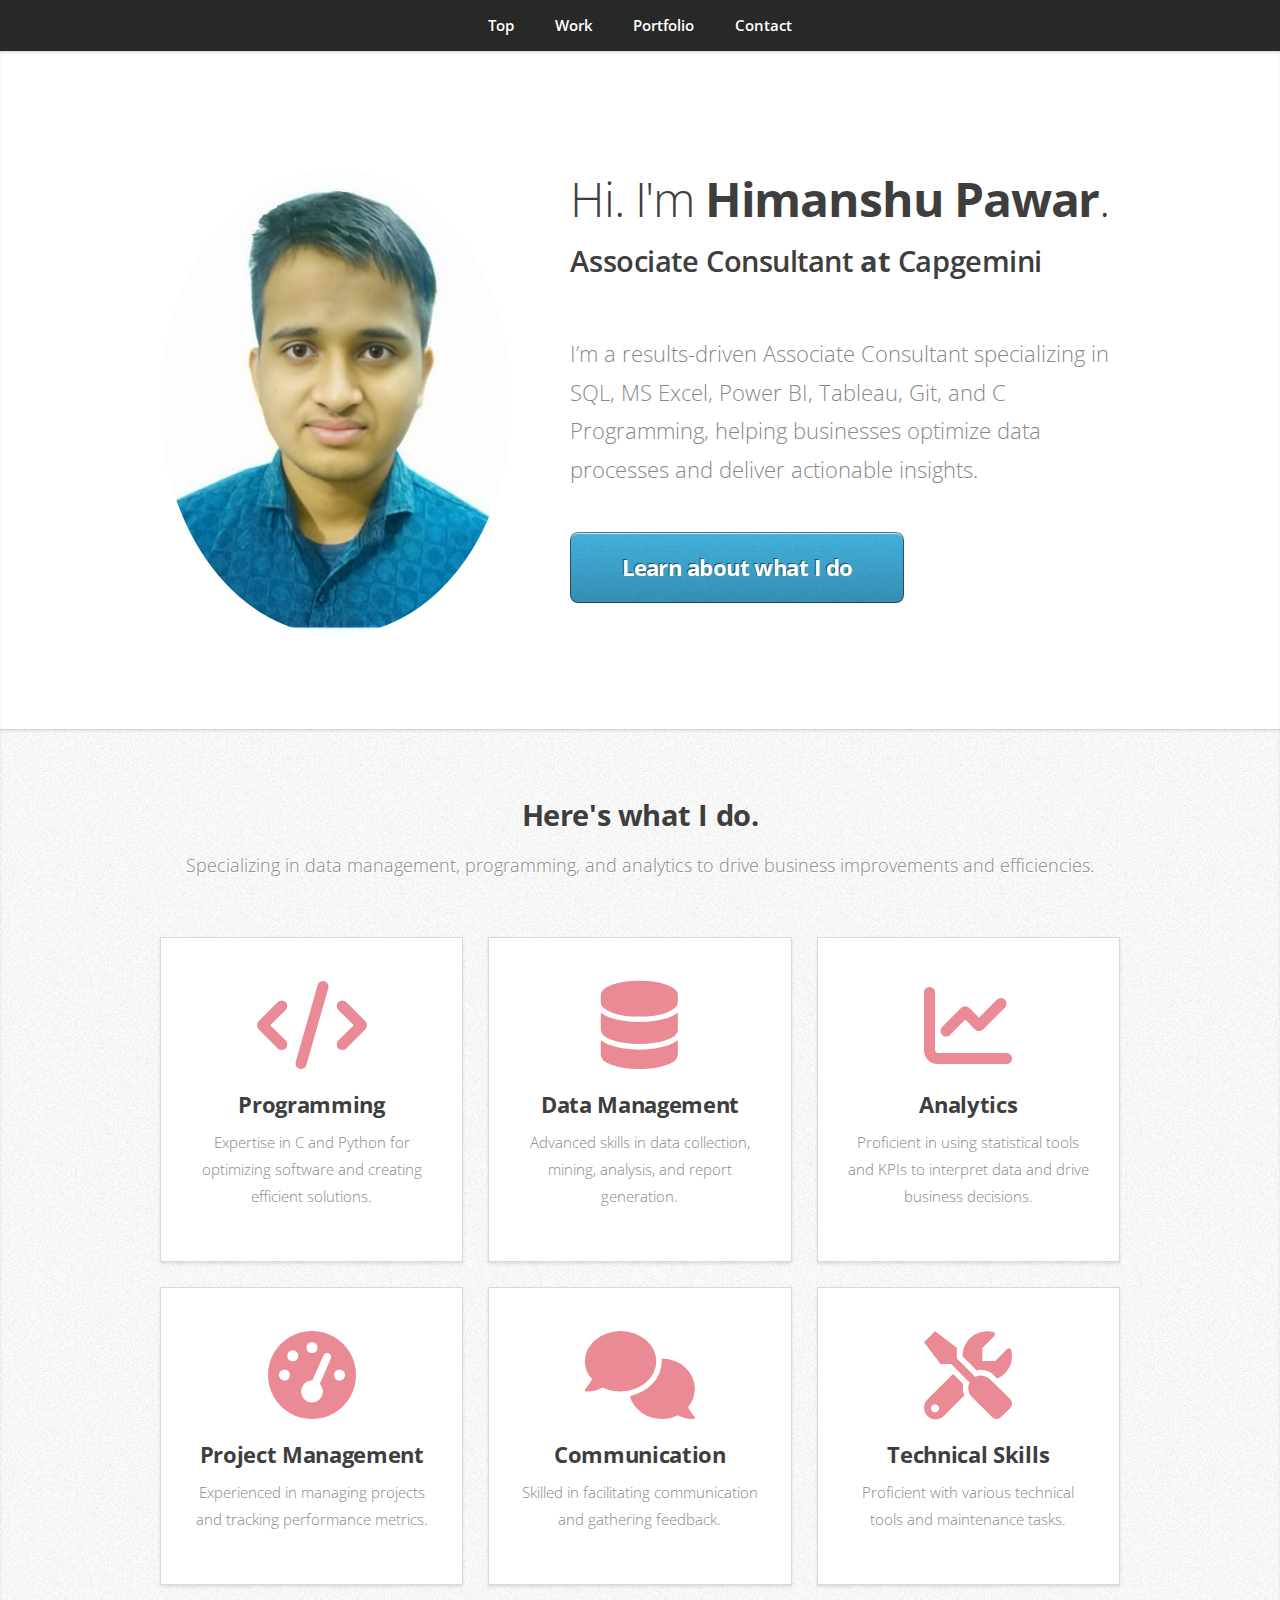
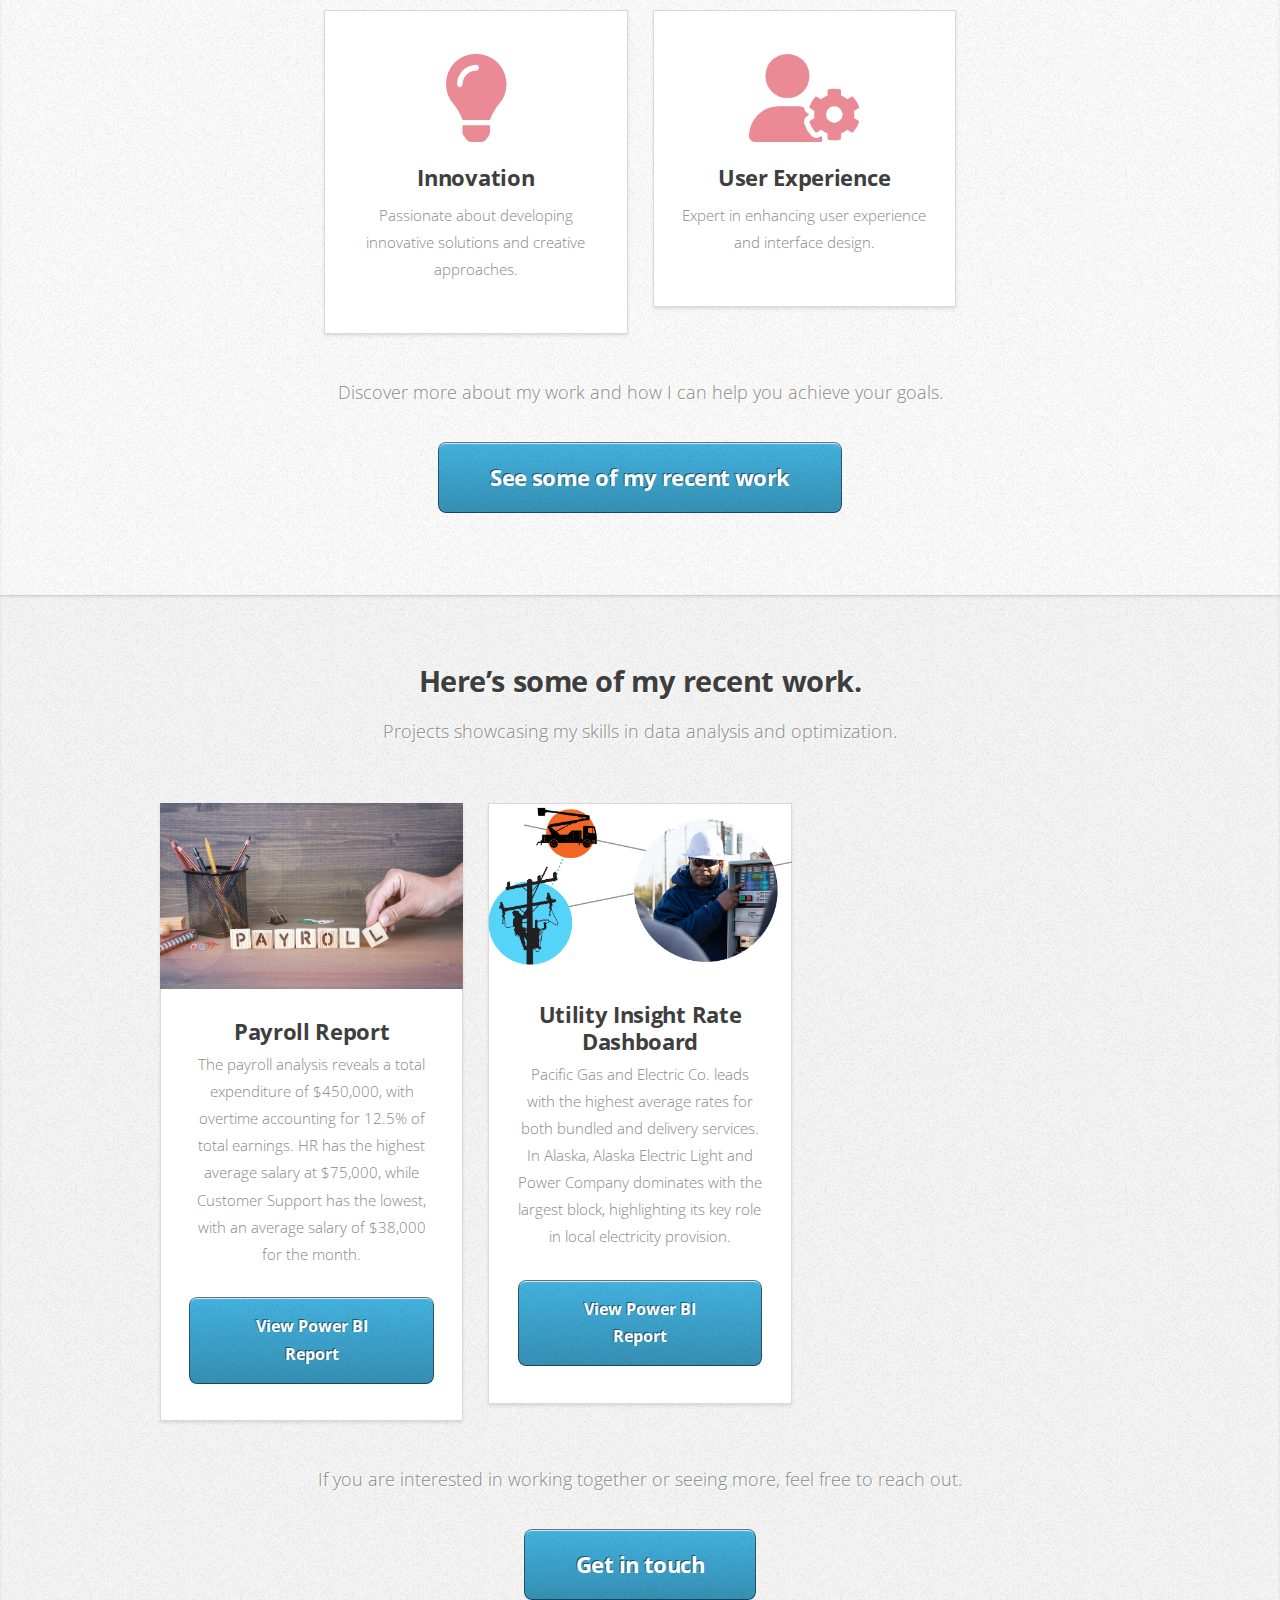
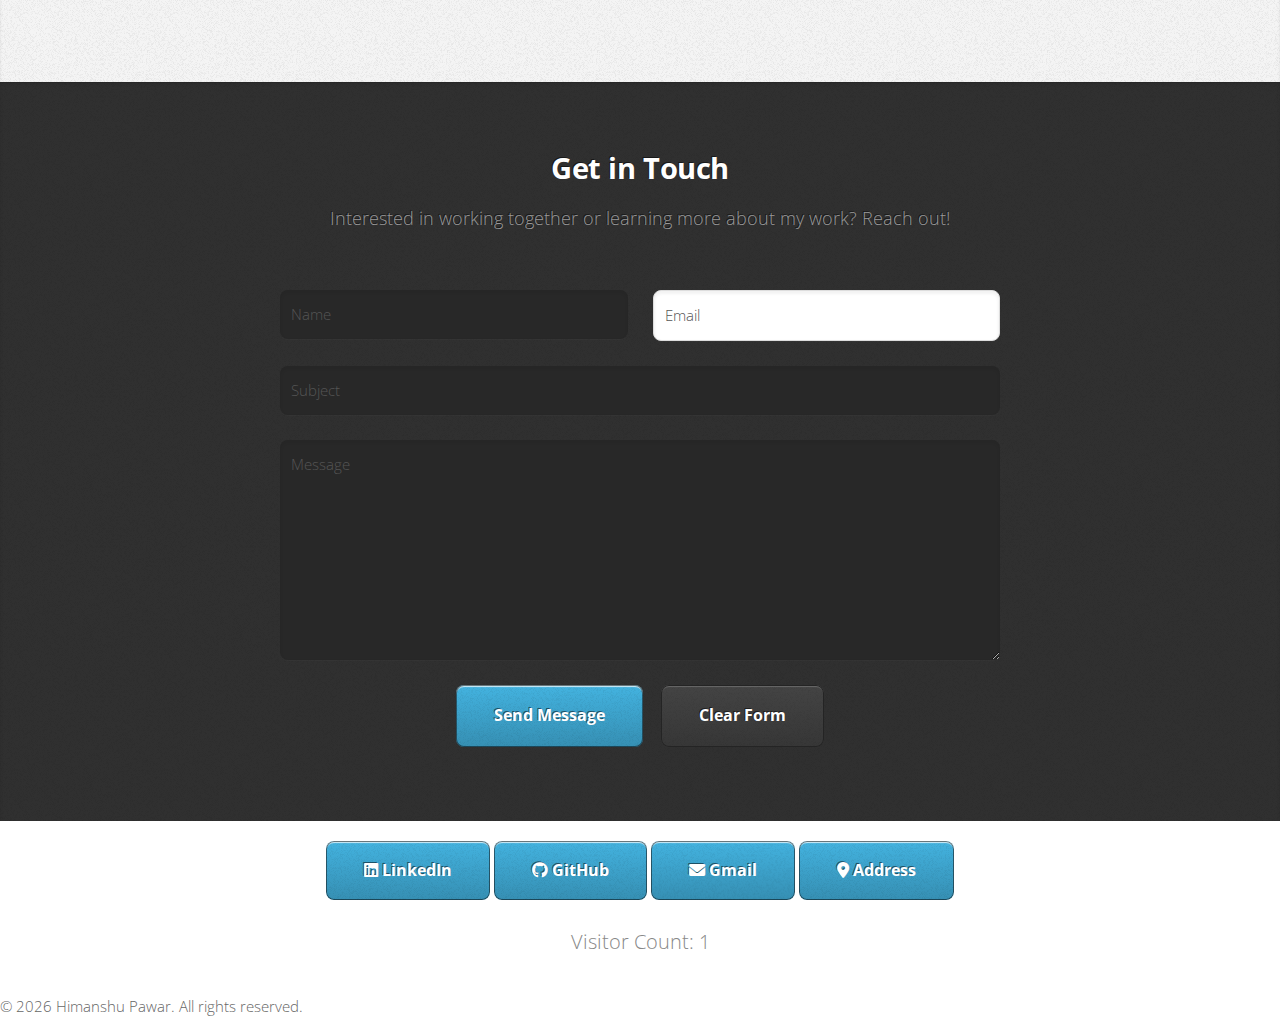
<file: index.html>
<!DOCTYPE HTML>
<html lang="en">
<head>
    <meta charset="utf-8" />
    <meta name="viewport" content="width=device-width, initial-scale=1.0">
    <meta name="description" content="Himanshu Pawar is an Associate Consultant at Capgemini specializing in SQL, MS Excel, Power BI, Tableau, Git, and C Programming. Helping businesses optimize data processes and insights." />
    <meta name="keywords" content="Himanshu Pawar, Associate Consultant, SQL, MS Excel, Power BI, Tableau, Git, C Programming, Data Analysis, Business Intelligence, Data Consultant" />
    <meta name="author" content="Himanshu Pawar" />
    <meta name="robots" content="index, follow" />
    <meta property="og:title" content="Himanshu Pawar - Associate Consultant" />
    <meta property="og:description" content="Results-driven Associate Consultant specializing in SQL, Power BI, Tableau, and business intelligence. Helping businesses make data-driven decisions." />
    <meta property="og:image" content="images/profile-pic.jpg" />
    <meta property="og:url" content="https://www.himanshupawar.com" />
    <meta property="og:type" content="website" />
    <meta property="twitter:card" content="summary_large_image" />
    <meta property="twitter:title" content="Himanshu Pawar - Associate Consultant" />
    <meta property="twitter:description" content="Results-driven Associate Consultant specializing in SQL, Power BI, Tableau, and business intelligence. Helping businesses make data-driven decisions." />
    <meta property="twitter:image" content="images/profile-pic.jpg" />

    <title>Himanshu Pawar - Associate Consultant | SQL, Power BI, Tableau</title>

    <link rel="stylesheet" href="assets/css/main.css" />
    <link rel="stylesheet" href="https://cdnjs.cloudflare.com/ajax/libs/font-awesome/6.0.0-beta3/css/all.min.css" />
    <link rel="canonical" href="https://www.himanshupawar.com" />
    <link rel="icon" href="favicon.ico" type="image/x-icon" />
    <link rel="stylesheet" href="https://fonts.googleapis.com/css2?family=Roboto:wght@400;700&display=swap" />
    <script src="https://cdnjs.cloudflare.com/ajax/libs/jquery/3.6.0/jquery.min.js"></script>
</head>

<body class="is-preload">
    <!-- Navigation -->
    <nav id="nav" role="navigation" aria-label="Main Navigation">
        <ul class="container">
            <li><a href="#top">Top</a></li>
            <li><a href="#work">Work</a></li>
            <li><a href="#portfolio">Portfolio</a></li>
            <li><a href="#contact">Contact</a></li>
        </ul>
    </nav>

    <!-- Home Section -->
    <article id="top" class="wrapper style1">
        <div class="container">
            <div class="row">
                <div class="col-4 col-5-large col-12-medium">
                    <span class="image fit"><img src="images/profile-pic.jpg" alt="Himanshu Pawar, Associate Consultant" loading="lazy" /></span>
                </div>
                
                <div class="col-8 col-7-large col-12-medium">
                    <header>
                        <h1>Hi. I'm <strong>Himanshu Pawar</strong>.</h1>
                        <h2><strong>Associate Consultant</strong> at <strong>Capgemini</strong></h2>
                    </header>
                    <p>I’m a results-driven Associate Consultant specializing in SQL, MS Excel, Power BI, Tableau, Git, and C Programming, helping businesses optimize data processes and deliver actionable insights.</p>
                    <a href="#work" class="button large scrolly">Learn about what I do</a>
                </div>
            </div>
        </div>
    </article>

    <!-- Work Section -->
    <article id="work" class="wrapper style2">
        <div class="container">
            <header>
                <h2>Here's what I do.</h2>
                <p>Specializing in data management, programming, and analytics to drive business improvements and efficiencies.</p>
            </header>
            <div class="row aln-center">
                <div class="col-4 col-6-medium col-12-small">
                    <section class="box style1">
                        <span class="icon solid featured fa-code"></span>
                        <h3>Programming</h3>
                        <p>Expertise in C and Python for optimizing software and creating efficient solutions.</p>
                    </section>
                </div>
                <div class="col-4 col-6-medium col-12-small">
                    <section class="box style1">
                        <span class="icon solid featured fa-database"></span>
                        <h3>Data Management</h3>
                        <p>Advanced skills in data collection, mining, analysis, and report generation.</p>
                    </section>
                </div>
                <div class="col-4 col-6-medium col-12-small">
                    <section class="box style1">
                        <span class="icon solid featured fa-chart-line"></span>
                        <h3>Analytics</h3>
                        <p>Proficient in using statistical tools and KPIs to interpret data and drive business decisions.</p>
                    </section>
                </div>
                <div class="col-4 col-6-medium col-12-small">
                    <section class="box style1">
                        <span class="icon solid featured fa-tachometer-alt"></span>
                        <h3>Project Management</h3>
                        <p>Experienced in managing projects and tracking performance metrics.</p>
                    </section>
                </div>
                <div class="col-4 col-6-medium col-12-small">
                    <section class="box style1">
                        <span class="icon solid featured fa-comments"></span>
                        <h3>Communication</h3>
                        <p>Skilled in facilitating communication and gathering feedback.</p>
                    </section>
                </div>
                <div class="col-4 col-6-medium col-12-small">
                    <section class="box style1">
                        <span class="icon solid featured fa-tools"></span>
                        <h3>Technical Skills</h3>
                        <p>Proficient with various technical tools and maintenance tasks.</p>
                    </section>
                </div>
                <div class="col-4 col-6-medium col-12-small">
                    <section class="box style1">
                        <span class="icon solid featured fa-lightbulb"></span>
                        <h3>Innovation</h3>
                        <p>Passionate about developing innovative solutions and creative approaches.</p>
                    </section>
                </div>
                <div class="col-4 col-6-medium col-12-small">
                    <section class="box style1">
                        <span class="icon solid featured fa-user-cog"></span>
                        <h3>User Experience</h3>
                        <p>Expert in enhancing user experience and interface design.</p>
                    </section>
                </div>
            </div>
            <footer>
                <p>Discover more about my work and how I can help you achieve your goals.</p>
                <a href="#portfolio" class="button large scrolly">See some of my recent work</a>
            </footer>
        </div>
    </article>

    <!-- Portfolio Section -->
    <article id="portfolio" class="wrapper style3">
        <div class="container">
            <header>
                <h2>Here’s some of my recent work.</h2>
                <p>Projects showcasing my skills in data analysis and optimization.</p>
            </header>
            <div class="row">
                <!-- <div class="col-4 col-6-medium col-12-small">
                    <article class="box style2">
                        <a class="image featured"><img src="images/sales-analysis.jpg" alt="Sales Analysis Report" /></a>
                        <h3><a>Sales Analysis Report</a></h3>
                        <p>
                            Analyzed sales trends revealing key insights: Fridays and July are peak sales times, with increases of 
                            34.83% and 17.56% respectively. The Classic category contributes 26.91% to sales, while large-size pizzas
                            account for 45.89% of revenue. Thai Chicken Pizza leads in revenue with $43,434.25, significantly 
                            outperforming Brie Carre Pizza.
                        </p> -->
                        <!-- Link to Power BI report -->
                        <!-- <a href="https://app.powerbi.com/reports/YOUR_REPORT_ID_HERE" target="_blank" class="button">View Power BI Report</a> -->
                    <!-- </article>
                </div> -->
                <div class="col-4 col-6-medium col-12-small">
                    <article class="box style2">
                        <a class="image featured"><img src="images/payroll-report.jpg" alt="Payroll Report" /></a>
                        <h3><a>Payroll Report</a></h3>
                        <p>
                            The payroll analysis reveals a total expenditure of $450,000, with overtime accounting for 12.5% of total 
                            earnings. HR has the highest average salary at $75,000, while Customer Support has the lowest, with an 
                            average salary of $38,000 for the month.
                        </p>
                        <!-- Link to Power BI report -->
                        <a href="https://1drv.ms/u/c/15a8938507daad3d/ETBWFaky6vZJqJA5kQRCZLQBC5fPzt5qxb12hTXDHPqffw?e=f5i4zN" target="_blank" class="button">View Power BI Report</a>
                    </article>
                </div>
                <div class="col-4 col-6-medium col-12-small">
                    <article class="box style2">
                        <a class="image featured"><img src="images/utility-insight-dashboard.png" alt="Utility Insight Rate Dashboard" /></a>
                        <h3><a>Utility Insight Rate Dashboard</a></h3>
                        <p>
                            Pacific Gas and Electric Co. leads with the highest average rates for both bundled and delivery services.
                            In Alaska, Alaska Electric Light and Power Company dominates with the largest block, highlighting its key
                            role in local electricity provision.
                        </p>                        
                        <!-- Link to Power BI report -->
                        <a href="https://1drv.ms/u/c/15a8938507daad3d/EZtD8pJcVf1BjEZODwmjsfgBEB8Urlxu9xxGsHaou9fKAQ?e=tTxX8I" target="_blank" class="button">View Power BI Report</a>
                    </article>
                </div>                                                 
                <!-- Add more portfolio items as needed -->
            </div>
            <footer>
                <p>If you are interested in working together or seeing more, feel free to reach out.</p>
                <a href="#contact" class="button large scrolly">Get in touch</a>
            </footer>
        </div>
    </article>

    <!-- Contact Section -->
    <article id="contact" class="wrapper style4">
        <div class="container medium">
            <header>
                <h2>Get in Touch</h2>
                <p>Interested in working together or learning more about my work? Reach out!</p>
            </header>
            <div class="row">
                <div class="col-12">
                    <form method="post" action="mailto:himanshupawar322@gmail.com" enctype="text/plain">
                        <div class="row">
                            <div class="col-6 col-12-small">
                                <input type="text" name="name" id="name" placeholder="Name" required />
                            </div>
                            <div class="col-6 col-12-small">
                                <input type="email" name="email" id="email" placeholder="Email" required />
                            </div>
                            <div class="col-12">
                                <input type="text" name="subject" id="subject" placeholder="Subject" required />
                            </div>
                            <div class="col-12">
                                <textarea name="message" id="message" placeholder="Message" required></textarea>
                            </div>
                            <div class="col-12">
                                <ul class="actions">
                                    <li><input type="submit" value="Send Message" /></li>
                                    <li><input type="reset" value="Clear Form" class="alt" /></li>
                                </ul>
                            </div>
                        </div>
                    </form>
                </div>
            </div>
        </div>
    </article>
     <!-- Social Media Links -->
     <div class="social-links" style="margin-top: 20px; text-align: center;">
        <a href="https://www.linkedin.com/in/the-himanshu-pawar/" target="_blank" class="button social-button linkedin">
            <i class="fab fa-linkedin"></i> LinkedIn
        </a>
        <a href="https://github.com/himanshu715" target="_blank" class="button social-button github">
            <i class="fab fa-github"></i> GitHub
        </a>
        <a href="mailto:himanshupawar322@gmail.com" class="button social-button gmail">
            <i class="fas fa-envelope"></i> Gmail
        </a>
        <a href="https://www.google.co.in/maps/place/Vijeta+Complex/@21.2245061,81.6557967,927m/data=!3m2!1e3!4b1!4m6!3m5!1s0x3a28ddf50a9ce5c1:0x9e1168891a586c68!8m2!3d21.2245061!4d81.6583716!16s%2Fg%2F11k290tn1z?entry=ttu&g_ep=EgoyMDI0MTIxMS4wIKXMDSoASAFQAw%3D%3D" target="_blank" class="button social-button address">
            <i class="fas fa-map-marker-alt"></i> Address
        </a>
    </div>
    <!-- Visitor Count (Frontend) -->
    <div id="visitorCount" style="text-align: center; font-size: 20px; margin-top: 20px;">
        <p>Visitor Count: <span id="visitorNumber">0</span></p>
    </div>

    <!-- Footer -->
    <footer>
        <ul id="copyright">
            <li>&copy; <script>document.write(new Date().getFullYear());</script> Himanshu Pawar. All rights reserved.</li>
        </ul>
    </footer>

    <!-- Visitor Count JS -->
    <script>
        // Visitor counting with localStorage
        if (localStorage.getItem('visitCount')) {
            let count = parseInt(localStorage.getItem('visitCount'));
            count++;
            localStorage.setItem('visitCount', count);
            document.getElementById('visitorNumber').textContent = count;
        } else {
            localStorage.setItem('visitCount', 1);
            document.getElementById('visitorNumber').textContent = 1;
        }
    </script>

    <!-- Scripts -->
    <script src="assets/js/jquery.min.js"></script>
    <script src="assets/js/jquery.scrolly.min.js"></script>
    <script src="assets/js/browser.min.js"></script>
    <script src="assets/js/breakpoints.min.js"></script>
    <script src="assets/js/util.js"></script>
    <script src="assets/js/main.js"></script>
</body>
</html>
</file>
<file: assets/css/main.css>
@import url("https://fonts.googleapis.com/css?family=Open+Sans:300,300italic,600,600italic,700");
@import url("fontawesome-all.min.css");

/*
	Miniport by HTML5 UP
	html5up.net | @ajlkn
	Free for personal and commercial use under the CCA 3.0 license (html5up.net/license)
*/

html, body, div, span, applet, object,
iframe, h1, h2, h3, h4, h5, h6, p, blockquote,
pre, a, abbr, acronym, address, big, cite,
code, del, dfn, em, img, ins, kbd, q, s, samp,
small, strike, strong, sub, sup, tt, var, b,
u, i, center, dl, dt, dd, ol, ul, li, fieldset,
form, label, legend, table, caption, tbody,
tfoot, thead, tr, th, td, article, aside,
canvas, details, embed, figure, figcaption,
footer, header, hgroup, menu, nav, output, ruby,
section, summary, time, mark, audio, video {
	margin: 0;
	padding: 0;
	border: 0;
	font-size: 100%;
	font: inherit;
	vertical-align: baseline;}

article, aside, details, figcaption, figure,
footer, header, hgroup, menu, nav, section {
	display: block;}

body {
	line-height: 1;
}

ol, ul {
	list-style: none;
}

blockquote, q {
	quotes: none;
}

	blockquote:before, blockquote:after, q:before, q:after {
		content: '';
		content: none;
	}

table {
	border-collapse: collapse;
	border-spacing: 0;
}

body {
	-webkit-text-size-adjust: none;
}

mark {
	background-color: transparent;
	color: inherit;
}

input::-moz-focus-inner {
	border: 0;
	padding: 0;
}

input, select, textarea {
	-moz-appearance: none;
	-webkit-appearance: none;
	-ms-appearance: none;
	appearance: none;
}

/* Basic */

	html {
		box-sizing: border-box;
	}

	*, *:before, *:after {
		box-sizing: inherit;
	}

	body {
		padding-top: 3.5em;
	}

		body.is-preload *, body.is-preload *:before, body.is-preload *:after {
			-moz-animation: none !important;
			-webkit-animation: none !important;
			-ms-animation: none !important;
			animation: none !important;
			-moz-transition: none !important;
			-webkit-transition: none !important;
			-ms-transition: none !important;
			transition: none !important;
		}

	body, input, textarea, select {
		font-family: 'Open Sans', sans-serif;
		line-height: 1.85em;
		color: #888;
		font-weight: 300;
		font-size: 13pt;
	}

	a {
		-moz-transition: color .2s ease-in-out;
		-webkit-transition: color .2s ease-in-out;
		-ms-transition: color .2s ease-in-out;
		transition: color .2s ease-in-out;
		color: #43B3E0;
		text-decoration: underline;
	}

		a:hover {
			color: #43bff0 !important;
		}

		a img {
			border: 0;
		}

	b, strong {
		font-weight: 600;
		color: #3e3e3e;
	}

	i, em {
		font-style: italic;
	}

	sub {
		position: relative;
		top: 0.5em;
		font-size: 0.8em;
	}

	sup {
		position: relative;
		top: -0.5em;
		font-size: 0.8em;
	}

	blockquote {
		border-left: solid 0.75em #eee;
		padding: 1em 0 1em 1.5em;
		font-style: italic;
	}

	h1, h2, h3, h4, h5, h6 {
		color: #3e3e3e;
		margin: 0 0 0.75em 0;
	}

	h1 a, h2 a, h3 a, h4 a, h5 a, h6 a {
		text-decoration: none;
		color: inherit;
	}

	h2, h3, h4, h5, h6 {
		font-weight: 700;
	}

	h1 {
		font-size: 3.25em;
		letter-spacing: -0.025em;
		font-weight: 300;
	}

		h1 strong {
			font-weight: 700;
		}

	h2 {
		font-size: 2em;
		letter-spacing: -0.015em;
	}

	h3 {
		font-size: 1.5em;
		letter-spacing: -0.015em;
	}

	em, i {
		font-style: italic;
	}

	br.clear {
		clear: both;
	}

	hr {
		border: 0;
		border-top: solid 1px #444;
		border-top-color: rgba(0, 0, 0, 0.35);
		box-shadow: 0px 1px 0px 0px rgba(255, 255, 255, 0.1);
		height: 1px;
		margin: 3em 0;
	}

	p, ul, ol, dl, table {
		margin-bottom: 2em;
	}

	header {
		margin: 0 0 3em 0;
	}

		header > p {
			font-size: 1.25em;
			margin: 0;
		}

	footer {
		margin: 3em 0 0 0;
	}

		footer > p {
			font-size: 1.25em;
		}

/* Container */

	.container {
		margin: 0 auto;
		max-width: calc(100% - 50px);
		width: 1200px;
	}

		.container.medium {
			width: 900px;
		}

		@media screen and (max-width: 1680px) {

			.container {
				width: 1200px;
			}

				.container.medium {
					width: 900px;
				}

		}

		@media screen and (max-width: 1280px) {

			.container {
				width: 960px;
			}

				.container.medium {
					width: 720px;
				}

		}

		@media screen and (max-width: 980px) {

			.container {
				width: 100%;
			}

				.container.medium {
					width: 75%;
				}

		}

		@media screen and (max-width: 736px) {

			.container {
				width: 100%;
				max-width: calc(100% - 30px);
			}

				.container.medium {
					width: 100%;
				}

		}

/* Row */

	.row {
		display: flex;
		flex-wrap: wrap;
		box-sizing: border-box;
		align-items: stretch;
	}

		.row > * {
			box-sizing: border-box;
		}

		.row.gtr-uniform > * > :last-child {
			margin-bottom: 0;
		}

		.row.aln-left {
			justify-content: flex-start;
		}

		.row.aln-center {
			justify-content: center;
		}

		.row.aln-right {
			justify-content: flex-end;
		}

		.row.aln-top {
			align-items: flex-start;
		}

		.row.aln-middle {
			align-items: center;
		}

		.row.aln-bottom {
			align-items: flex-end;
		}

		.row > .imp {
			order: -1;
		}

		.row > .col-1 {
			width: 8.33333%;
		}

		.row > .off-1 {
			margin-left: 8.33333%;
		}

		.row > .col-2 {
			width: 16.66667%;
		}

		.row > .off-2 {
			margin-left: 16.66667%;
		}

		.row > .col-3 {
			width: 25%;
		}

		.row > .off-3 {
			margin-left: 25%;
		}

		.row > .col-4 {
			width: 33.33333%;
		}

		.row > .off-4 {
			margin-left: 33.33333%;
		}

		.row > .col-5 {
			width: 41.66667%;
		}

		.row > .off-5 {
			margin-left: 41.66667%;
		}

		.row > .col-6 {
			width: 50%;
		}

		.row > .off-6 {
			margin-left: 50%;
		}

		.row > .col-7 {
			width: 58.33333%;
		}

		.row > .off-7 {
			margin-left: 58.33333%;
		}

		.row > .col-8 {
			width: 66.66667%;
		}

		.row > .off-8 {
			margin-left: 66.66667%;
		}

		.row > .col-9 {
			width: 75%;
		}

		.row > .off-9 {
			margin-left: 75%;
		}

		.row > .col-10 {
			width: 83.33333%;
		}

		.row > .off-10 {
			margin-left: 83.33333%;
		}

		.row > .col-11 {
			width: 91.66667%;
		}

		.row > .off-11 {
			margin-left: 91.66667%;
		}

		.row > .col-12 {
			width: 100%;
		}

		.row > .off-12 {
			margin-left: 100%;
		}

		.row.gtr-0 {
			margin-top: 0px;
			margin-left: 0px;
		}

			.row.gtr-0 > * {
				padding: 0px 0 0 0px;
			}

			.row.gtr-0.gtr-uniform {
				margin-top: 0px;
			}

				.row.gtr-0.gtr-uniform > * {
					padding-top: 0px;
				}

		.row.gtr-25 {
			margin-top: -6.25px;
			margin-left: -6.25px;
		}

			.row.gtr-25 > * {
				padding: 6.25px 0 0 6.25px;
			}

			.row.gtr-25.gtr-uniform {
				margin-top: -6.25px;
			}

				.row.gtr-25.gtr-uniform > * {
					padding-top: 6.25px;
				}

		.row.gtr-50 {
			margin-top: -12.5px;
			margin-left: -12.5px;
		}

			.row.gtr-50 > * {
				padding: 12.5px 0 0 12.5px;
			}

			.row.gtr-50.gtr-uniform {
				margin-top: -12.5px;
			}

				.row.gtr-50.gtr-uniform > * {
					padding-top: 12.5px;
				}

		.row {
			margin-top: -25px;
			margin-left: -25px;
		}

			.row > * {
				padding: 25px 0 0 25px;
			}

			.row.gtr-uniform {
				margin-top: -25px;
			}

				.row.gtr-uniform > * {
					padding-top: 25px;
				}

		.row.gtr-150 {
			margin-top: -37.5px;
			margin-left: -37.5px;
		}

			.row.gtr-150 > * {
				padding: 37.5px 0 0 37.5px;
			}

			.row.gtr-150.gtr-uniform {
				margin-top: -37.5px;
			}

				.row.gtr-150.gtr-uniform > * {
					padding-top: 37.5px;
				}

		.row.gtr-200 {
			margin-top: -50px;
			margin-left: -50px;
		}

			.row.gtr-200 > * {
				padding: 50px 0 0 50px;
			}

			.row.gtr-200.gtr-uniform {
				margin-top: -50px;
			}

				.row.gtr-200.gtr-uniform > * {
					padding-top: 50px;
				}

		@media screen and (max-width: 1680px) {

			.row {
				display: flex;
				flex-wrap: wrap;
				box-sizing: border-box;
				align-items: stretch;
			}

				.row > * {
					box-sizing: border-box;
				}

				.row.gtr-uniform > * > :last-child {
					margin-bottom: 0;
				}

				.row.aln-left {
					justify-content: flex-start;
				}

				.row.aln-center {
					justify-content: center;
				}

				.row.aln-right {
					justify-content: flex-end;
				}

				.row.aln-top {
					align-items: flex-start;
				}

				.row.aln-middle {
					align-items: center;
				}

				.row.aln-bottom {
					align-items: flex-end;
				}

				.row > .imp-xlarge {
					order: -1;
				}

				.row > .col-1-xlarge {
					width: 8.33333%;
				}

				.row > .off-1-xlarge {
					margin-left: 8.33333%;
				}

				.row > .col-2-xlarge {
					width: 16.66667%;
				}

				.row > .off-2-xlarge {
					margin-left: 16.66667%;
				}

				.row > .col-3-xlarge {
					width: 25%;
				}

				.row > .off-3-xlarge {
					margin-left: 25%;
				}

				.row > .col-4-xlarge {
					width: 33.33333%;
				}

				.row > .off-4-xlarge {
					margin-left: 33.33333%;
				}

				.row > .col-5-xlarge {
					width: 41.66667%;
				}

				.row > .off-5-xlarge {
					margin-left: 41.66667%;
				}

				.row > .col-6-xlarge {
					width: 50%;
				}

				.row > .off-6-xlarge {
					margin-left: 50%;
				}

				.row > .col-7-xlarge {
					width: 58.33333%;
				}

				.row > .off-7-xlarge {
					margin-left: 58.33333%;
				}

				.row > .col-8-xlarge {
					width: 66.66667%;
				}

				.row > .off-8-xlarge {
					margin-left: 66.66667%;
				}

				.row > .col-9-xlarge {
					width: 75%;
				}

				.row > .off-9-xlarge {
					margin-left: 75%;
				}

				.row > .col-10-xlarge {
					width: 83.33333%;
				}

				.row > .off-10-xlarge {
					margin-left: 83.33333%;
				}

				.row > .col-11-xlarge {
					width: 91.66667%;
				}

				.row > .off-11-xlarge {
					margin-left: 91.66667%;
				}

				.row > .col-12-xlarge {
					width: 100%;
				}

				.row > .off-12-xlarge {
					margin-left: 100%;
				}

				.row.gtr-0 {
					margin-top: 0px;
					margin-left: 0px;
				}

					.row.gtr-0 > * {
						padding: 0px 0 0 0px;
					}

					.row.gtr-0.gtr-uniform {
						margin-top: 0px;
					}

						.row.gtr-0.gtr-uniform > * {
							padding-top: 0px;
						}

				.row.gtr-25 {
					margin-top: -6.25px;
					margin-left: -6.25px;
				}

					.row.gtr-25 > * {
						padding: 6.25px 0 0 6.25px;
					}

					.row.gtr-25.gtr-uniform {
						margin-top: -6.25px;
					}

						.row.gtr-25.gtr-uniform > * {
							padding-top: 6.25px;
						}

				.row.gtr-50 {
					margin-top: -12.5px;
					margin-left: -12.5px;
				}

					.row.gtr-50 > * {
						padding: 12.5px 0 0 12.5px;
					}

					.row.gtr-50.gtr-uniform {
						margin-top: -12.5px;
					}

						.row.gtr-50.gtr-uniform > * {
							padding-top: 12.5px;
						}

				.row {
					margin-top: -25px;
					margin-left: -25px;
				}

					.row > * {
						padding: 25px 0 0 25px;
					}

					.row.gtr-uniform {
						margin-top: -25px;
					}

						.row.gtr-uniform > * {
							padding-top: 25px;
						}

				.row.gtr-150 {
					margin-top: -37.5px;
					margin-left: -37.5px;
				}

					.row.gtr-150 > * {
						padding: 37.5px 0 0 37.5px;
					}

					.row.gtr-150.gtr-uniform {
						margin-top: -37.5px;
					}

						.row.gtr-150.gtr-uniform > * {
							padding-top: 37.5px;
						}

				.row.gtr-200 {
					margin-top: -50px;
					margin-left: -50px;
				}

					.row.gtr-200 > * {
						padding: 50px 0 0 50px;
					}

					.row.gtr-200.gtr-uniform {
						margin-top: -50px;
					}

						.row.gtr-200.gtr-uniform > * {
							padding-top: 50px;
						}

		}

		@media screen and (max-width: 1280px) {

			.row {
				display: flex;
				flex-wrap: wrap;
				box-sizing: border-box;
				align-items: stretch;
			}

				.row > * {
					box-sizing: border-box;
				}

				.row.gtr-uniform > * > :last-child {
					margin-bottom: 0;
				}

				.row.aln-left {
					justify-content: flex-start;
				}

				.row.aln-center {
					justify-content: center;
				}

				.row.aln-right {
					justify-content: flex-end;
				}

				.row.aln-top {
					align-items: flex-start;
				}

				.row.aln-middle {
					align-items: center;
				}

				.row.aln-bottom {
					align-items: flex-end;
				}

				.row > .imp-large {
					order: -1;
				}

				.row > .col-1-large {
					width: 8.33333%;
				}

				.row > .off-1-large {
					margin-left: 8.33333%;
				}

				.row > .col-2-large {
					width: 16.66667%;
				}

				.row > .off-2-large {
					margin-left: 16.66667%;
				}

				.row > .col-3-large {
					width: 25%;
				}

				.row > .off-3-large {
					margin-left: 25%;
				}

				.row > .col-4-large {
					width: 33.33333%;
				}

				.row > .off-4-large {
					margin-left: 33.33333%;
				}

				.row > .col-5-large {
					width: 41.66667%;
				}

				.row > .off-5-large {
					margin-left: 41.66667%;
				}

				.row > .col-6-large {
					width: 50%;
				}

				.row > .off-6-large {
					margin-left: 50%;
				}

				.row > .col-7-large {
					width: 58.33333%;
				}

				.row > .off-7-large {
					margin-left: 58.33333%;
				}

				.row > .col-8-large {
					width: 66.66667%;
				}

				.row > .off-8-large {
					margin-left: 66.66667%;
				}

				.row > .col-9-large {
					width: 75%;
				}

				.row > .off-9-large {
					margin-left: 75%;
				}

				.row > .col-10-large {
					width: 83.33333%;
				}

				.row > .off-10-large {
					margin-left: 83.33333%;
				}

				.row > .col-11-large {
					width: 91.66667%;
				}

				.row > .off-11-large {
					margin-left: 91.66667%;
				}

				.row > .col-12-large {
					width: 100%;
				}

				.row > .off-12-large {
					margin-left: 100%;
				}

				.row.gtr-0 {
					margin-top: 0px;
					margin-left: 0px;
				}

					.row.gtr-0 > * {
						padding: 0px 0 0 0px;
					}

					.row.gtr-0.gtr-uniform {
						margin-top: 0px;
					}

						.row.gtr-0.gtr-uniform > * {
							padding-top: 0px;
						}

				.row.gtr-25 {
					margin-top: -6.25px;
					margin-left: -6.25px;
				}

					.row.gtr-25 > * {
						padding: 6.25px 0 0 6.25px;
					}

					.row.gtr-25.gtr-uniform {
						margin-top: -6.25px;
					}

						.row.gtr-25.gtr-uniform > * {
							padding-top: 6.25px;
						}

				.row.gtr-50 {
					margin-top: -12.5px;
					margin-left: -12.5px;
				}

					.row.gtr-50 > * {
						padding: 12.5px 0 0 12.5px;
					}

					.row.gtr-50.gtr-uniform {
						margin-top: -12.5px;
					}

						.row.gtr-50.gtr-uniform > * {
							padding-top: 12.5px;
						}

				.row {
					margin-top: -25px;
					margin-left: -25px;
				}

					.row > * {
						padding: 25px 0 0 25px;
					}

					.row.gtr-uniform {
						margin-top: -25px;
					}

						.row.gtr-uniform > * {
							padding-top: 25px;
						}

				.row.gtr-150 {
					margin-top: -37.5px;
					margin-left: -37.5px;
				}

					.row.gtr-150 > * {
						padding: 37.5px 0 0 37.5px;
					}

					.row.gtr-150.gtr-uniform {
						margin-top: -37.5px;
					}

						.row.gtr-150.gtr-uniform > * {
							padding-top: 37.5px;
						}

				.row.gtr-200 {
					margin-top: -50px;
					margin-left: -50px;
				}

					.row.gtr-200 > * {
						padding: 50px 0 0 50px;
					}

					.row.gtr-200.gtr-uniform {
						margin-top: -50px;
					}

						.row.gtr-200.gtr-uniform > * {
							padding-top: 50px;
						}

		}

		@media screen and (max-width: 980px) {

			.row {
				display: flex;
				flex-wrap: wrap;
				box-sizing: border-box;
				align-items: stretch;
			}

				.row > * {
					box-sizing: border-box;
				}

				.row.gtr-uniform > * > :last-child {
					margin-bottom: 0;
				}

				.row.aln-left {
					justify-content: flex-start;
				}

				.row.aln-center {
					justify-content: center;
				}

				.row.aln-right {
					justify-content: flex-end;
				}

				.row.aln-top {
					align-items: flex-start;
				}

				.row.aln-middle {
					align-items: center;
				}

				.row.aln-bottom {
					align-items: flex-end;
				}

				.row > .imp-medium {
					order: -1;
				}

				.row > .col-1-medium {
					width: 8.33333%;
				}

				.row > .off-1-medium {
					margin-left: 8.33333%;
				}

				.row > .col-2-medium {
					width: 16.66667%;
				}

				.row > .off-2-medium {
					margin-left: 16.66667%;
				}

				.row > .col-3-medium {
					width: 25%;
				}

				.row > .off-3-medium {
					margin-left: 25%;
				}

				.row > .col-4-medium {
					width: 33.33333%;
				}

				.row > .off-4-medium {
					margin-left: 33.33333%;
				}

				.row > .col-5-medium {
					width: 41.66667%;
				}

				.row > .off-5-medium {
					margin-left: 41.66667%;
				}

				.row > .col-6-medium {
					width: 50%;
				}

				.row > .off-6-medium {
					margin-left: 50%;
				}

				.row > .col-7-medium {
					width: 58.33333%;
				}

				.row > .off-7-medium {
					margin-left: 58.33333%;
				}

				.row > .col-8-medium {
					width: 66.66667%;
				}

				.row > .off-8-medium {
					margin-left: 66.66667%;
				}

				.row > .col-9-medium {
					width: 75%;
				}

				.row > .off-9-medium {
					margin-left: 75%;
				}

				.row > .col-10-medium {
					width: 83.33333%;
				}

				.row > .off-10-medium {
					margin-left: 83.33333%;
				}

				.row > .col-11-medium {
					width: 91.66667%;
				}

				.row > .off-11-medium {
					margin-left: 91.66667%;
				}

				.row > .col-12-medium {
					width: 100%;
				}

				.row > .off-12-medium {
					margin-left: 100%;
				}

				.row.gtr-0 {
					margin-top: 0px;
					margin-left: 0px;
				}

					.row.gtr-0 > * {
						padding: 0px 0 0 0px;
					}

					.row.gtr-0.gtr-uniform {
						margin-top: 0px;
					}

						.row.gtr-0.gtr-uniform > * {
							padding-top: 0px;
						}

				.row.gtr-25 {
					margin-top: -6.25px;
					margin-left: -6.25px;
				}

					.row.gtr-25 > * {
						padding: 6.25px 0 0 6.25px;
					}

					.row.gtr-25.gtr-uniform {
						margin-top: -6.25px;
					}

						.row.gtr-25.gtr-uniform > * {
							padding-top: 6.25px;
						}

				.row.gtr-50 {
					margin-top: -12.5px;
					margin-left: -12.5px;
				}

					.row.gtr-50 > * {
						padding: 12.5px 0 0 12.5px;
					}

					.row.gtr-50.gtr-uniform {
						margin-top: -12.5px;
					}

						.row.gtr-50.gtr-uniform > * {
							padding-top: 12.5px;
						}

				.row {
					margin-top: -25px;
					margin-left: -25px;
				}

					.row > * {
						padding: 25px 0 0 25px;
					}

					.row.gtr-uniform {
						margin-top: -25px;
					}

						.row.gtr-uniform > * {
							padding-top: 25px;
						}

				.row.gtr-150 {
					margin-top: -37.5px;
					margin-left: -37.5px;
				}

					.row.gtr-150 > * {
						padding: 37.5px 0 0 37.5px;
					}

					.row.gtr-150.gtr-uniform {
						margin-top: -37.5px;
					}

						.row.gtr-150.gtr-uniform > * {
							padding-top: 37.5px;
						}

				.row.gtr-200 {
					margin-top: -50px;
					margin-left: -50px;
				}

					.row.gtr-200 > * {
						padding: 50px 0 0 50px;
					}

					.row.gtr-200.gtr-uniform {
						margin-top: -50px;
					}

						.row.gtr-200.gtr-uniform > * {
							padding-top: 50px;
						}

		}

		@media screen and (max-width: 736px) {

			.row {
				display: flex;
				flex-wrap: wrap;
				box-sizing: border-box;
				align-items: stretch;
			}

				.row > * {
					box-sizing: border-box;
				}

				.row.gtr-uniform > * > :last-child {
					margin-bottom: 0;
				}

				.row.aln-left {
					justify-content: flex-start;
				}

				.row.aln-center {
					justify-content: center;
				}

				.row.aln-right {
					justify-content: flex-end;
				}

				.row.aln-top {
					align-items: flex-start;
				}

				.row.aln-middle {
					align-items: center;
				}

				.row.aln-bottom {
					align-items: flex-end;
				}

				.row > .imp-small {
					order: -1;
				}

				.row > .col-1-small {
					width: 8.33333%;
				}

				.row > .off-1-small {
					margin-left: 8.33333%;
				}

				.row > .col-2-small {
					width: 16.66667%;
				}

				.row > .off-2-small {
					margin-left: 16.66667%;
				}

				.row > .col-3-small {
					width: 25%;
				}

				.row > .off-3-small {
					margin-left: 25%;
				}

				.row > .col-4-small {
					width: 33.33333%;
				}

				.row > .off-4-small {
					margin-left: 33.33333%;
				}

				.row > .col-5-small {
					width: 41.66667%;
				}

				.row > .off-5-small {
					margin-left: 41.66667%;
				}

				.row > .col-6-small {
					width: 50%;
				}

				.row > .off-6-small {
					margin-left: 50%;
				}

				.row > .col-7-small {
					width: 58.33333%;
				}

				.row > .off-7-small {
					margin-left: 58.33333%;
				}

				.row > .col-8-small {
					width: 66.66667%;
				}

				.row > .off-8-small {
					margin-left: 66.66667%;
				}

				.row > .col-9-small {
					width: 75%;
				}

				.row > .off-9-small {
					margin-left: 75%;
				}

				.row > .col-10-small {
					width: 83.33333%;
				}

				.row > .off-10-small {
					margin-left: 83.33333%;
				}

				.row > .col-11-small {
					width: 91.66667%;
				}

				.row > .off-11-small {
					margin-left: 91.66667%;
				}

				.row > .col-12-small {
					width: 100%;
				}

				.row > .off-12-small {
					margin-left: 100%;
				}

				.row.gtr-0 {
					margin-top: 0px;
					margin-left: 0px;
				}

					.row.gtr-0 > * {
						padding: 0px 0 0 0px;
					}

					.row.gtr-0.gtr-uniform {
						margin-top: 0px;
					}

						.row.gtr-0.gtr-uniform > * {
							padding-top: 0px;
						}

				.row.gtr-25 {
					margin-top: -3.75px;
					margin-left: -3.75px;
				}

					.row.gtr-25 > * {
						padding: 3.75px 0 0 3.75px;
					}

					.row.gtr-25.gtr-uniform {
						margin-top: -3.75px;
					}

						.row.gtr-25.gtr-uniform > * {
							padding-top: 3.75px;
						}

				.row.gtr-50 {
					margin-top: -7.5px;
					margin-left: -7.5px;
				}

					.row.gtr-50 > * {
						padding: 7.5px 0 0 7.5px;
					}

					.row.gtr-50.gtr-uniform {
						margin-top: -7.5px;
					}

						.row.gtr-50.gtr-uniform > * {
							padding-top: 7.5px;
						}

				.row {
					margin-top: -15px;
					margin-left: -15px;
				}

					.row > * {
						padding: 15px 0 0 15px;
					}

					.row.gtr-uniform {
						margin-top: -15px;
					}

						.row.gtr-uniform > * {
							padding-top: 15px;
						}

				.row.gtr-150 {
					margin-top: -22.5px;
					margin-left: -22.5px;
				}

					.row.gtr-150 > * {
						padding: 22.5px 0 0 22.5px;
					}

					.row.gtr-150.gtr-uniform {
						margin-top: -22.5px;
					}

						.row.gtr-150.gtr-uniform > * {
							padding-top: 22.5px;
						}

				.row.gtr-200 {
					margin-top: -30px;
					margin-left: -30px;
				}

					.row.gtr-200 > * {
						padding: 30px 0 0 30px;
					}

					.row.gtr-200.gtr-uniform {
						margin-top: -30px;
					}

						.row.gtr-200.gtr-uniform > * {
							padding-top: 30px;
						}

		}

/* Form */

	form label {
		color: #3e3e3e;
		font-weight: 700;
		display: block;
		margin: 0 0 0.5em 0;
	}

	form input[type=text],
	form input[type=email],
	form input[type=password],
	form select,
	form textarea {
		-moz-transition: background .2s ease-in-out, box-shadow .2s ease-in-out;
		-webkit-transition: background .2s ease-in-out, box-shadow .2s ease-in-out;
		-ms-transition: background .2s ease-in-out, box-shadow .2s ease-in-out;
		transition: background .2s ease-in-out, box-shadow .2s ease-in-out;
		-webkit-appearance: none;
		display: block;
		border: 0;
		padding: 0.75em;
		font-size: 1em;
		border-radius: 8px;
		border: solid 1px #ddd;
		background: #fff;
		color: #bbb;
		box-shadow: inset 0px 2px 3px 1px rgba(0, 0, 0, 0.05), 0px 1px 0px 0px rgba(255, 255, 255, 0.025);
		width: 100%;
	}

		form input[type=text]:focus,
		form input[type=email]:focus,
		form input[type=password]:focus,
		form select:focus,
		form textarea:focus {
			background: #fafafa;
			box-shadow: inset 0px 2px 5px 0px rgba(0, 0, 0, 0.05), 0px 1px 0px 0px rgba(255, 255, 255, 0.025), inset 0px 0px 2px 1px #43bff0;
		}

	form textarea {
		height: 15em;
	}

	form .actions:last-child {
		margin-bottom: 0;
	}

	form ::-webkit-input-placeholder {
		color: #555 !important;
	}

	form :-moz-placeholder {
		color: #555 !important;
	}

	form ::-moz-placeholder {
		color: #555 !important;
	}

	form :-ms-input-placeholder {
		color: #555 !important;
	}

	form ::-moz-focus-inner {
		border: 0;
	}

/* Tables */

	table {
		width: 100%;
	}

		table.default {
			width: 100%;
		}

			table.default tr {
				border-top: solid 1px #eee;
			}

				table.default tr:first-child {
					border-top: 0;
				}

			table.default td {
				padding: 0.5em 1em 0.5em 1em;
			}

			table.default th {
				text-align: left;
				padding: 0.5em 1em 0.5em 1em;
				font-weight: 600;
				margin: 0 0 1em 0;
			}

			table.default thead {
				background: #4f4f4f;
				color: #fff;
			}

/* Section/Article */

	section, article {
		margin-bottom: 3em;
	}

	section > :last-child,
	article > :last-child,
	section:last-child,
	article:last-child {
		margin-bottom: 0;
	}

/* Image */

	.image {
		display: inline-block;
		position: relative;
	}

		.image img {
			display: block;
			width: 100%;
		}

		.image.fit {
			display: block;
			width: 100%;
		}

		.image.featured {
			display: block;
			width: 100%;
			margin: 0 0 2em 0;
		}

		.image.left {
			float: left;
			margin: 0 2em 2em 0;
		}

		.image.centered {
			display: block;
			margin: 0 0 2em 0;
		}

			.image.centered img {
				margin: 0 auto;
				width: auto;
			}

/* Button */

	input[type="button"],
	input[type="submit"],
	input[type="reset"],
	button,
	.button {
		background-image: url("images/bg.png"), -moz-linear-gradient(top, rgba(0, 0, 0, 0), rgba(0, 0, 0, 0.2));
		background-image: url("images/bg.png"), -webkit-linear-gradient(top, rgba(0, 0, 0, 0), rgba(0, 0, 0, 0.2));
		background-image: url("images/bg.png"), -ms-linear-gradient(top, rgba(0, 0, 0, 0), rgba(0, 0, 0, 0.2));
		background-image: url("images/bg.png"), linear-gradient(top, rgba(0, 0, 0, 0), rgba(0, 0, 0, 0.2));
		-moz-transition: background-color .2s ease-in-out;
		-webkit-transition: background-color .2s ease-in-out;
		-ms-transition: background-color .2s ease-in-out;
		transition: background-color .2s ease-in-out;
		-webkit-appearance: none;
		position: relative;
		display: inline-block;
		color: #fff !important;
		text-decoration: none;
		font-weight: 700;
		border: 0;
		outline: 0;
		cursor: pointer;
		border-radius: 8px;
		text-shadow: -1px -1px 0.5px rgba(0, 0, 0, 0.5);
		overflow: hidden;
		box-shadow: inset 0px 0px 0px 1px rgba(0, 0, 0, 0.5), inset 0px 2px 1px 0px rgba(255, 255, 255, 0.75);
		background-color: #43B3E0;
		padding: 1em 2.35em 1em 2.35em;
		font-size: 1.1em;
		max-width: 24em;
	}

		input[type="button"]:hover,
		input[type="submit"]:hover,
		input[type="reset"]:hover,
		button:hover,
		.button:hover {
			background-color: #43bff0;
			color: #fff !important;
		}

		input[type="button"]:active,
		input[type="submit"]:active,
		input[type="reset"]:active,
		button:active,
		.button:active {
			background-color: #3BA8D3;
			top: 1px;
		}

		input[type="button"].large,
		input[type="submit"].large,
		input[type="reset"].large,
		button.large,
		.button.large {
			font-size: 1.5em;
			letter-spacing: -0.025em;
		}

		input[type="button"].alt,
		input[type="submit"].alt,
		input[type="reset"].alt,
		button.alt,
		.button.alt {
			background-color: #444;
			box-shadow: inset 0px 0px 0px 1px #242424, inset 0px 2px 1px 0px rgba(255, 255, 255, 0.2);
		}

			input[type="button"].alt:hover,
			input[type="submit"].alt:hover,
			input[type="reset"].alt:hover,
			button.alt:hover,
			.button.alt:hover {
				background-color: #4f4f4f;
				color: #fff !important;
			}

			input[type="button"].alt:active,
			input[type="submit"].alt:active,
			input[type="reset"].alt:active,
			button.alt:active,
			.button.alt:active {
				background-color: #3f3f3f;
			}

/* List */

	ul {
		list-style: disc;
		padding-left: 1em;
	}

		ul li {
			padding-left: 0.5em;
		}

	ol {
		list-style: decimal;
		padding-left: 1.25em;
	}

		ol li {
			padding-left: 0.25em;
		}

/* Social */

	ul.social {
		cursor: default;
		margin: 0;
		list-style: none;
		padding-left: 0;
	}

		ul.social li {
			position: relative;
			display: inline-block;
			margin: 0.25em;
			top: 0;
			padding-left: 0;
		}

			ul.social li a {
				-moz-transition: top .2s ease-in-out;
				-webkit-transition: top .2s ease-in-out;
				-ms-transition: top .2s ease-in-out;
				transition: top .2s ease-in-out;
				display: block;
				width: 48px;
				height: 48px;
				border-radius: 6px;
				top: 0;
				position: relative;
			}

				ul.social li a:before {
					background-image: url("images/bg.png"), -moz-linear-gradient(top, rgba(0, 0, 0, 0), rgba(0, 0, 0, 0.2));
					background-image: url("images/bg.png"), -webkit-linear-gradient(top, rgba(0, 0, 0, 0), rgba(0, 0, 0, 0.2));
					background-image: url("images/bg.png"), -ms-linear-gradient(top, rgba(0, 0, 0, 0), rgba(0, 0, 0, 0.2));
					background-image: url("images/bg.png"), linear-gradient(top, rgba(0, 0, 0, 0), rgba(0, 0, 0, 0.2));
					-moz-transition: background-color .2s ease-in-out;
					-webkit-transition: background-color .2s ease-in-out;
					-ms-transition: background-color .2s ease-in-out;
					transition: background-color .2s ease-in-out;
					background-color: #444;
					border-radius: 6px;
					box-shadow: inset 0px 0px 0px 1px #282828, inset 0px 2px 1px 0px rgba(255, 255, 255, 0.1);
					color: #2E2E2E !important;
					display: block;
					font-size: 26px;
					height: 48px;
					line-height: 48px;
					text-align: center;
					outline: 0;
					overflow: hidden;
					text-shadow: 1px 1px 0px rgba(255, 255, 255, 0.1);
					width: 48px;
				}

				ul.social li a.fa-twitter {
					background-color: #2DAAE4;
				}

				ul.social li a.fa-facebook-f {
					background-color: #3C5A98;
				}

				ul.social li a.fa-dribbble {
					background-color: #C4376B;
				}

				ul.social li a.fa-linkedin-in {
					background-color: #006599;
				}

				ul.social li a.fa-tumblr {
					background-color: #51718A;
				}

				ul.social li a.fa-google-plus {
					background-color: #DA2713;
				}

				ul.social li a.fa-github {
					background-color: #FAFAFA;
				}

				ul.social li a.fa-rss {
					background-color: #F2600B;
				}

				ul.social li a.fa-instagram {
					background-color: #E0D7C8;
				}

				ul.social li a.fa-foursquare {
					background-color: #39A3D4;
				}

				ul.social li a.fa-skype {
					background-color: #10BEF1;
				}

				ul.social li a.fa-soundcloud {
					background-color: #FE5419;
				}

				ul.social li a.fa-youtube {
					background-color: #BF2E25;
				}

				ul.social li a.fa-blogger {
					background-color: #FF6501;
				}

				ul.social li a.fa-flickr {
					background-color: #0062DB;
				}

				ul.social li a.fa-vimeo {
					background-color: #4C8AB0;
				}

				ul.social li a:hover {
					top: -5px;
				}

					ul.social li a:hover:before {
						background-color: transparent;
					}

/* Actions */

	ul.actions {
		list-style: none;
		padding-left: 0;
	}

		ul.actions li {
			display: inline-block;
			margin: 0 0 0 1em;
			padding-left: 0;
		}

			ul.actions li:first-child {
				margin-left: 0;
			}

/* Box */

	.box {
		background: #fff;
		box-shadow: inset 0px 0px 0px 1px rgba(0, 0, 0, 0.15), 0px 2px 3px 0px rgba(0, 0, 0, 0.1);
		text-align: center;
		padding: 2em;
	}

		.box.style1 {
			padding: 3em 2em 3.5em 2em;
		}

			.box.style1 h3 {
				margin-bottom: 0.5em;
			}

		.box.style2 h3 {
			margin-bottom: 0.25em;
		}

		.box.style2 .image {
			position: relative;
			left: 2em;
			top: 2em;
			margin: -4em 0 4em -4em;
			width: auto;
		}

/* Icons */

	.icon {
		text-decoration: none;
		text-decoration: none;
	}

		.icon:before {
			-moz-osx-font-smoothing: grayscale;
			-webkit-font-smoothing: antialiased;
			display: inline-block;
			font-style: normal;
			font-variant: normal;
			text-rendering: auto;
			line-height: 1;
			text-transform: none !important;
			font-family: 'Font Awesome 5 Free';
			font-weight: 400;
		}

		.icon:before {
			font-size: 1.25em;
		}

		.icon > .label {
			display: none;
		}

		.icon.solid:before {
			font-weight: 900;
		}

		.icon.brands:before {
			font-family: 'Font Awesome 5 Brands';
		}

		.icon.featured {
			color: #EA8A95;
			display: block;
			margin: 0 0 1.5em 0;
			cursor: default;
		}

			.icon.featured:before {
				font-size: 6em;
			}

/* Wrappers */

	.wrapper {
		background-image: url("images/bg.png");
		box-shadow: inset 0px 1px 0px 0px rgba(0, 0, 0, 0.05), inset 0px 2px 3px 0px rgba(0, 0, 0, 0.1);
		padding: 8em 0 8em 0;
		text-align: center;
	}

		.wrapper.style1 {
			background-image: none;
			background-color: #fff;
		}

		.wrapper.style2 {
			background-color: #fafafa;
			text-shadow: 1px 1px 0px #fff;
		}

		.wrapper.style3 {
			background-color: #f4f4f4;
			text-shadow: 1px 1px 0px #fff;
		}

		.wrapper.style4 {
			background-color: #303030;
			color: #999;
			text-shadow: -1px -1px 0px #181818;
		}

			.wrapper.style4 h1, .wrapper.style4 h2, .wrapper.style4 h3, .wrapper.style4 h4, .wrapper.style4 h5, .wrapper.style4 h6 {
				color: #fff;
			}

			.wrapper.style4 form input[type=text],
			.wrapper.style4 form input[type=password],
			.wrapper.style4 form select,
			.wrapper.style4 form textarea {
				border: none;
				background: #282828;
			}

				.wrapper.style4 form input[type=text]:focus,
				.wrapper.style4 form input[type=password]:focus,
				.wrapper.style4 form select:focus,
				.wrapper.style4 form textarea:focus {
					background: #252525;
				}

/* Nav */

	#nav {
		background-color: #282828;
		text-align: center;
		position: fixed;
		left: 0;
		top: 0;
		width: 100%;
		z-index: 10000;
		cursor: default;
		height: 3.5em;
		line-height: 3.5em;
	}

		#nav ul {
			margin-bottom: 0;
			list-style: none;
			padding-left: 0;
		}

		#nav li {
			display: inline-block;
			padding-left: 0;
		}

		#nav a {
			-moz-transition: background-color .2s ease-in-out;
			-webkit-transition: background-color .2s ease-in-out;
			-ms-transition: background-color .2s ease-in-out;
			transition: background-color .2s ease-in-out;
			position: relative;
			display: block;
			color: #fff;
			text-decoration: none;
			outline: 0;
			font-weight: 600;
			border-radius: 8px;
			color: #fff;
			height: 2.5em;
			line-height: 2.5em;
			padding: 0 1.25em;
		}

			#nav a:hover {
				color: #fff !important;
				background: #383838;
			}

			#nav a.active {
				background: #484848;
			}

				#nav a.active:before {
					content: '';
					display: block;
					position: absolute;
					bottom: -0.6em;
					left: 50%;
					margin-left: -0.75em;
					border-left: solid 0.75em transparent;
					border-right: solid 0.75em transparent;
					border-top: solid 0.6em #282828;
				}

/* Articles */

	body > article {
		margin-bottom: 0;
	}

	#top {
		padding: 10em 0 10em 0;
		text-align: left;
	}

		#top .image {
			border-radius: 100%;
			width: 20em;
			height: 20em;
			margin: 0;
		}

			#top .image img {
				border-radius: 100%;
			}

		#top h1 {
			margin-top: 0.35em;
		}

		#top p {
			font-size: 1.5em;
			line-height: 1.75em;
		}

			#top p a {
				color: inherit;
			}

	#contact footer {
		font-size: 0.9em;
	}

/* Copyright */

	#copyright {
		color: #666;
		font-size: 1em;
		line-height: 1em;
		list-style: none;
		padding-left: 0;
		margin-bottom: 0;
	}

		#copyright li {
			display: inline-block;
			border-left: solid 1px rgba(0, 0, 0, 0.5);
			box-shadow: -1px 0px 0px 0px rgba(255, 255, 255, 0.1);
			padding: 0 0 0 1em;
			margin: 0 0 0 1em;
		}

			#copyright li:first-child {
				border: 0;
				box-shadow: none;
				padding-left: 0;
				margin-left: 0;
			}

		#copyright a {
			-moz-transition: color .2s ease-in-out;
			-webkit-transition: color .2s ease-in-out;
			-ms-transition: color .2s ease-in-out;
			transition: color .2s ease-in-out;
			color: inherit;
		}

			#copyright a:hover {
				color: #777;
			}

/* Large */

	@media screen and (max-width: 1280px) {

		/* Basic */

			body {
				font-size: 11pt;
			}

			input, textarea, select {
				font-size: 11pt;
			}

			header {
				margin: 0 0 4em 0;
			}

		/* Wrappers */

			.wrapper {
				padding: 5em 0 5em 0;
				text-align: center;
			}

				.wrapper.style4 .row-special {
					margin: 2em 0 0 0;
					padding: 2em 0 2em 0;
				}

		/* Articles */

			#top {
				padding: 8em 0;
			}

				#top .image {
					width: 24em;
					height: 24em;
					margin: 0;
				}

	}

/* Medium */

	@media screen and (max-width: 980px) {

		/* Articles */

			#top {
				text-align: center;
				padding: 5em 0;
			}

				#top .image {
					margin: 0 auto 2em auto;
				}

	}

/* Small */

	@media screen and (max-width: 736px) {

		/* Basic */

			body {
				padding-top: 44px;
			}

			body, input, textarea, select {
				line-height: 1.75em;
				font-size: 10pt;
				letter-spacing: 0;
			}

			h1, h2, h3, h4, h5, h6 {
				font-size: 1.25em;
				margin: 0 0 0.4em 0;
			}

			h1 {
				font-size: 2.25em;
				line-height: 1.25em;
			}

			header {
				margin: 0 0 2em 0;
			}

				header > p {
					font-size: 1.25em;
				}

			footer {
				margin: 2.5em 0 0 0;
			}

				footer > p {
					font-size: 1.25em;
				}

			hr {
				margin: 1.5em 0 2em 0;
			}

		/* Section/Article */

			section, article {
				clear: both;
			}

		/* Button */

			input[type="button"],
			input[type="submit"],
			input[type="reset"],
			button,
			.button {
				text-align: center;
				font-size: 1.2em;
				width: 100%;
				padding: 1em 0 1em 0;
			}

				input[type="button"].large,
				input[type="submit"].large,
				input[type="reset"].large,
				button.large,
				.button.large {
					font-size: 1.2em;
					letter-spacing: 0;
				}

		/* Social */

			ul.social {
				padding: 1em 0.5em 0 0.5em;
			}

				ul.social li {
					margin: 0.5em 0.5em 0.5em 0.5em;
				}

					ul.social li a {
						top: 0 !important;
					}

						ul.social li a:before {
							background-color: transparent !important;
						}

		/* Actions */

			ul.actions {
				margin: 0;
			}

				ul.actions li {
					display: block;
					margin: 15px 0 0 0;
				}

					ul.actions li:first-child {
						margin-top: 0;
					}

		/* Box */

			.box {
				padding: 30px 20px 30px 20px;
				margin: 0 0 20px 0 !important;
			}

				.box h3 {
					margin-bottom: 0.25em;
				}

				.box .image.centered {
					margin-bottom: 1em;
				}

				.box .image.featured {
					position: relative;
					left: 20px;
					top: 20px;
					margin: -50px 0 50px -40px;
					width: auto;
				}

				.box.style1 {
					max-width: 32em;
					margin-left: auto !important;
					margin-right: auto !important;
				}

				.box.style2 {
					max-width: 32em;
					margin-left: auto !important;
					margin-right: auto !important;
				}

		/* Wrappers */

			.wrapper {
				padding: 3em 0;
				text-align: center;
			}

		/* Nav */

			#nav {
				height: 44px;
				line-height: 44px;
			}

				#nav a {
					padding: 0 0.75em;
					height: inherit;
					line-height: inherit;
					border-radius: 0;
				}

					#nav a:hover {
						background-color: transparent;
					}

		/* Articles */

			#top {
				padding: 3em 0;
			}

				#top .image {
					width: 15em;
					height: 15em;
					margin-bottom: 0;
				}

				#top p {
					font-size: 1em;
				}

			#contact footer {
				margin: 0;
			}
			.social-button {
				padding: 10px 20px;
				margin: 10px;
				display: inline-block;
				color: #fff;
				background-color: #0077b5; /* Default color for LinkedIn */
				border-radius: 5px;
				text-decoration: none;
				font-size: 16px;
				text-align: center;
			}
			
			.social-button.linkedin {
				background-color: #0077b5;
			}
			
			.social-button.github {
				background-color: #333;
			}
			
			.social-button.gmail {
				background-color: #d44638;
			}
			
			.social-button.address {
				background-color: #28a745;
			}
			
			.social-button:hover {
				opacity: 0.8;
			}
			
			.social-button i {
				margin-right: 8px;
			}
			

		/* Copyright */

			#copyright {
				font-size: 1em;
				margin: 0;
			}

				#copyright li {
					display: block;
					margin: 1em 0 0 0;
					padding: 0;
					box-shadow: none;
					border-left: 0;
				}

					#copyright li:first-child {
						margin-top: 0;
					}

	}
</file>
